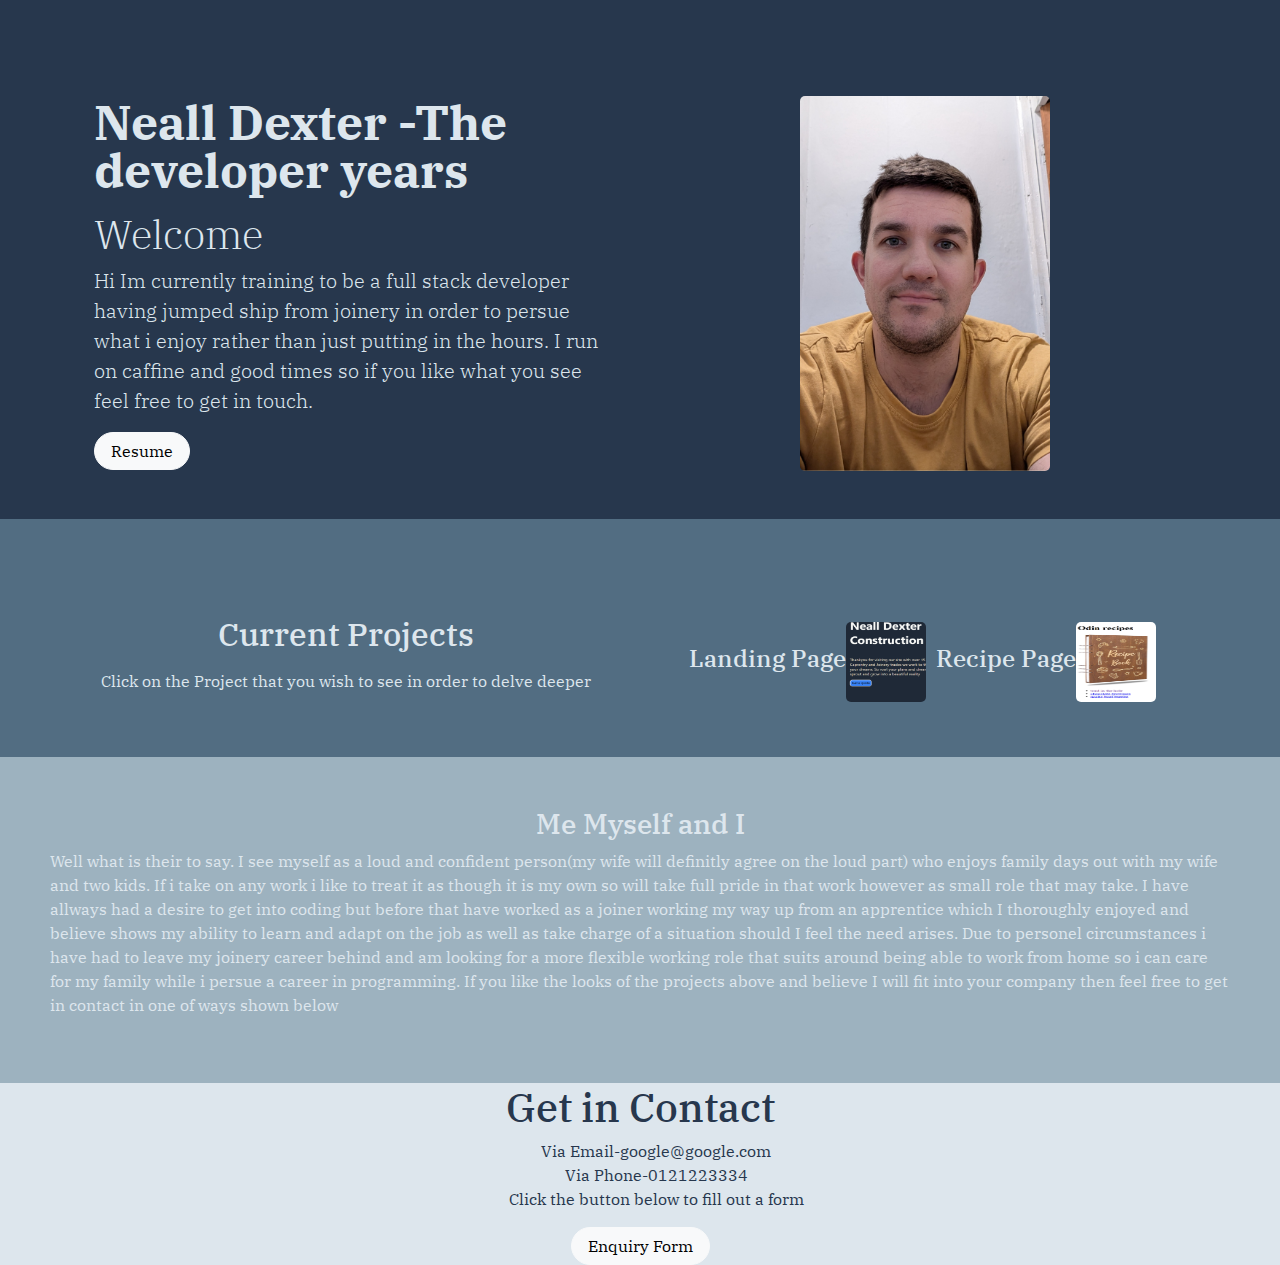
<file: index.html>
<!DOCTYPE html>
<html lang="en">
<head>
    <meta charset="UTF-8">
    <meta name="viewport" content="width=device-width, initial-scale=1.0">
    <title>Neall Dexter </title>
    <link href="https://cdn.jsdelivr.net/npm/bootstrap@5.3.3/dist/css/bootstrap.min.css" rel="stylesheet" integrity="sha384-QWTKZyjpPEjISv5WaRU9OFeRpok6YctnYmDr5pNlyT2bRjXh0JMhjY6hW+ALEwIH" crossorigin="anonymous">
    <link rel="stylesheet" href="styles.css">
    <link rel="preconnect" href="https://fonts.googleapis.com">
<link rel="preconnect" href="https://fonts.gstatic.com" crossorigin>
<link href="https://fonts.googleapis.com/css2?family=IBM+Plex+Serif:ital,wght@0,100;0,200;0,300;0,400;0,500;0,600;0,700;1,100;1,200;1,300;1,400;1,500;1,600;1,700&display=swap" rel="stylesheet">
</head>
<body>
  <!--hero-->
  <div class="hero">
    <div class="container col-xxl-8 px-4 py-5">
        <div class="row flex-lg-row-reverse align-items-center g-5 py-5">
          <div class="col-10 col-sm-8 col-lg-6">
            <img src="./Images/myself.JPG" class="d-block mx-lg-auto img-fluid" alt="Bootstrap Themes" width="250" height="400" loading="lazy">
          </div>
          <div class="col-lg-6">
            <h1 class="display-5 fw-bold  lh-1 mb-3">Neall Dexter -The developer years <I></I></h1>
           <h2 class="display-6">Welcome</h2>
            <p class="lead">Hi Im currently training to be a full stack developer having jumped ship from joinery in order to 
              persue what i enjoy rather than just putting in the hours. I run on caffine and good times so if you like what you see feel free to get in touch.  
            </p>
            <div class="d-grid gap-2 d-md-flex justify-content-md-start">
             <a href="https://devildex91.github.io/HTML-resume/"> <button class="btn btn-light rounded-pill px-3" type="button">Resume</button>
            </a>
            </div>
          </div>
        </div>
      </div>
    </div>
    <!--projects-->
    <div class="projects">
      <div class="row row-cols-1 row-cols-md-2 align-items-md-center g-5 py-5">
        <div class="col d-flex flex-column align-items-center gap-2">
          <h2>Current Projects</h2>
          <p>Click on the Project that you wish to see in order to delve deeper</p>
        </div>
  
        <div class="col">
    
            <div class="links">
              <h4>Landing Page</h4>
              <a href="https://devildex91.github.io/odin-landing-page/">
                <img src="./Images/landing-page.png" alt="landing page">
              </a>
            
  
            
              <h4>Recipe Page</h4>
              <a href="https://devildex91.github.io/odin-recipes/">
                <img src="./Images/recipe.png" alt="recipe page">
              </a>
            </div>
          
        </div>
      </div>
    </div>
</div>
<!--about me-->
<div class="about-me">
 
  <h3>Me Myself and I </h3>
 <p>Well what is their to say. I see myself as a loud and confident person(my wife will definitly agree on the loud part) 
  who enjoys family days out with my wife and two kids. If i take on any work i like to treat it as though it is my own so 
  will take full pride in that work however as small role that may take. I have allways had a desire to get into coding but before 
that have worked as a joiner working my way up from an apprentice which I thoroughly enjoyed and believe shows my ability to learn
 and adapt on the job as well as take charge of a situation should I feel the need arises. Due to personel circumstances i have had
  to leave my joinery career behind and am looking for a more flexible working role that suits around being able to work from home
   so i can care for my family while i persue a career in programming. If you like the looks of the projects above and believe 
   I will fit into your company then feel free to get in contact in one of ways shown below    </p>
  </div>

</div>
<!--contact-me-->
<div class="contact">
  <div class= "text-center">
   <h1>Get in Contact</h1>
    <div>
      <ul>
        <li>Via Email-google@google.com</li>
        <li>Via Phone-0121223334</li>
        <li>Click the button below to fill out a form</li>
      </ul>
      <div class="d-grid gap-2 d-sm-flex justify-content-sm-center">
        <a href="./enquiry-form.html"> <button class="btn btn-light rounded-pill px-3" type="button">Enquiry Form</button>
        </a>
      </div>
    </div>
  </div>
</div>
   <script src="https://cdn.jsdelivr.net/npm/bootstrap@5.3.3/dist/js/bootstrap.bundle.min.js" integrity="sha384-YvpcrYf0tY3lHB60NNkmXc5s9fDVZLESaAA55NDzOxhy9GkcIdslK1eN7N6jIeHz" crossorigin="anonymous"></script> 
</body>
</html>
</file>
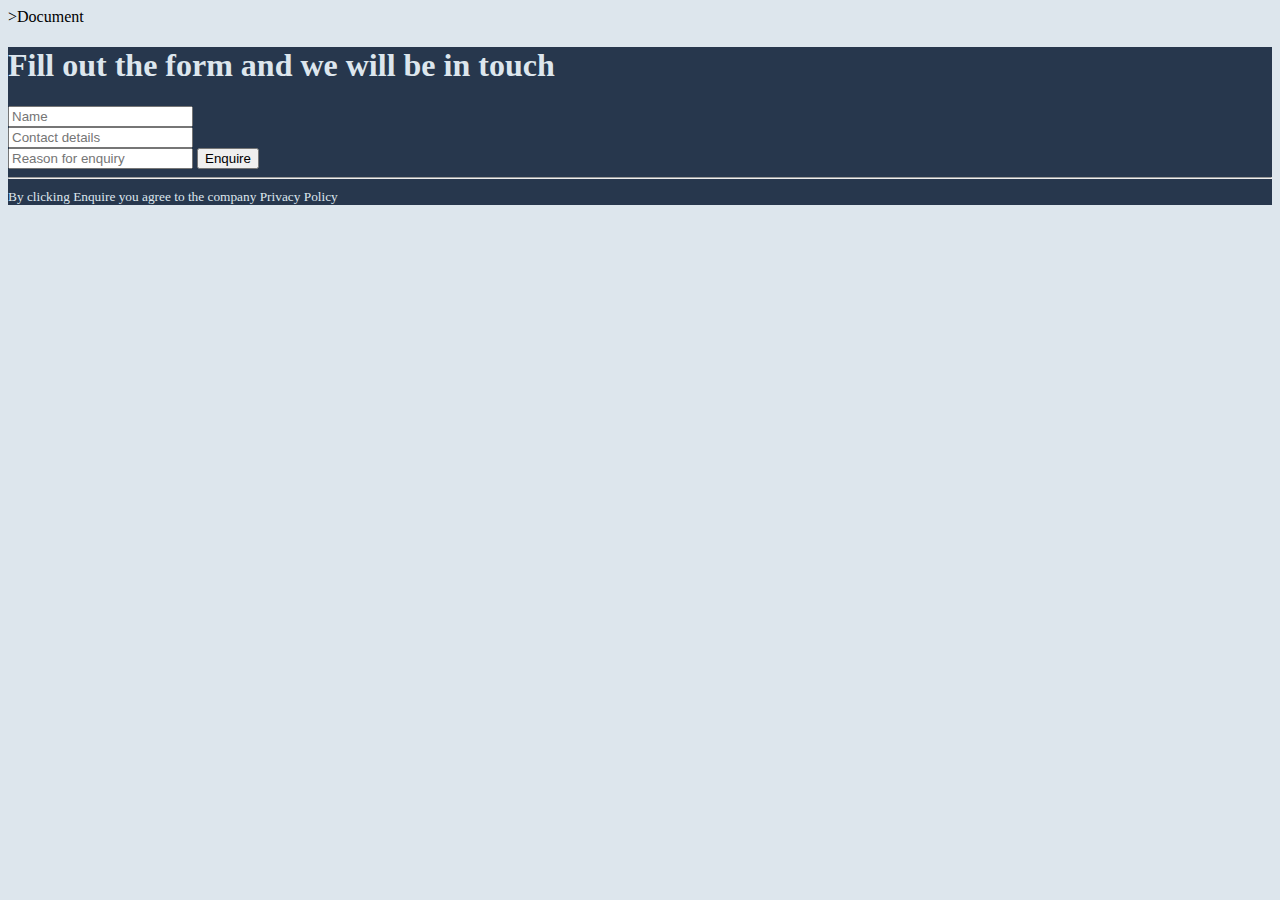
<file: enquiry-form.html>
<!DOCTYPE html>
<html lang="en">
<head>
    <meta charset="UTF-8">
    <meta name="viewport" content="width=device-width, initial-scale=1.0">
    <title<link href="https://cdn.jsdelivr.net/npm/bootstrap@5.3.3/dist/css/bootstrap.min.css" rel="stylesheet" integrity="sha384-QWTKZyjpPEjISv5WaRU9OFeRpok6YctnYmDr5pNlyT2bRjXh0JMhjY6hW+ALEwIH" crossorigin="anonymous">>Document</title>
    <link rel="stylesheet" href="styles.css">
</head>
<body>
  <div class="form">
    <div class="row align-items-center g-lg-5 py-5">
        <div class="col-lg-7 text-center text-lg-start">
          <h1 class="display-4 fw-bold lh-1 text-body-emphasis mb-3">Fill out the form and we will be in touch </h1>
          
        </div>
        <div class="col-md-10 mx-auto col-lg-5">
          <form class="p-4 p-md-5 border rounded-3 bg-body-tertiary">
            <div class="form-floating mb-3">
              <input type="email" class="form-control" id="floatingInput" placeholder="Name">
              
            </div>
            <div class="form-floating mb-3">
              <input type="password" class="form-control" id="floatingPassword" placeholder="Contact details" >
             
            </div>
            <div class="form-floating mb-3">
              <input type="email" class="form-control" id="floatingInput" placeholder="Reason for enquiry">
              
             <button class="w-100 btn btn-lg btn-primary" type="submit">Enquire</button>
            <hr class="my-4">
            <small class="text-body-secondary">By clicking Enquire you agree to the company Privacy Policy </small>
          </form>
        </div>
      </div>
      <script src="https://cdn.jsdelivr.net/npm/bootstrap@5.3.3/dist/js/bootstrap.bundle.min.js" integrity="sha384-YvpcrYf0tY3lHB60NNkmXc5s9fDVZLESaAA55NDzOxhy9GkcIdslK1eN7N6jIeHz" crossorigin="anonymous"></script>
    </div>
    </body>
</html>
</file>
<file: styles.css>
body{
    background-color: #DDE6ED;
    font-family:IBM Plex Serif;
}
.ibm-plex-serif-regular {
    font-family: "IBM Plex Serif", serif;
    font-weight: 400;
    font-style: normal;
  }
.hero{
    background-color: #27374D;
    color: #DDE6ED;
}
.hero img{
    border-radius: 5px;
}
.projects{
    background-color: #526D82;
    color:#DDE6ED;
    padding-left: 50px;
}
.projects img {
width: 5em;
height:5em;
border-radius: 5px;
margin-right: 10px;

}

.links{
    display: flex;
    align-items: center;
   
}
.about-me{
    background-color: #9DB2BF;
    color:#DDE6ED;
   display:flex;
   flex-direction: column;
   align-items: center;
   padding: 50px;
}
@media(max-width:1100px){
    .links{
        flex-direction: column;
        align-items: start;
    }
}
   @media(max-width:550px){
    .about-me{
        padding:25px;
    }
    .projects{
        padding: 25px;
    }
}
.contact {
    list-style:none;
    background-color: #DDE6ED;
    color: #27374D;
}
.contact li{
    list-style: none;
    color: #27374D;
}


.form{
    background-color: #27374D;
    font-family: "IBM Plex Serif", serif;
    color: #DDE6ED;
}
</file>
